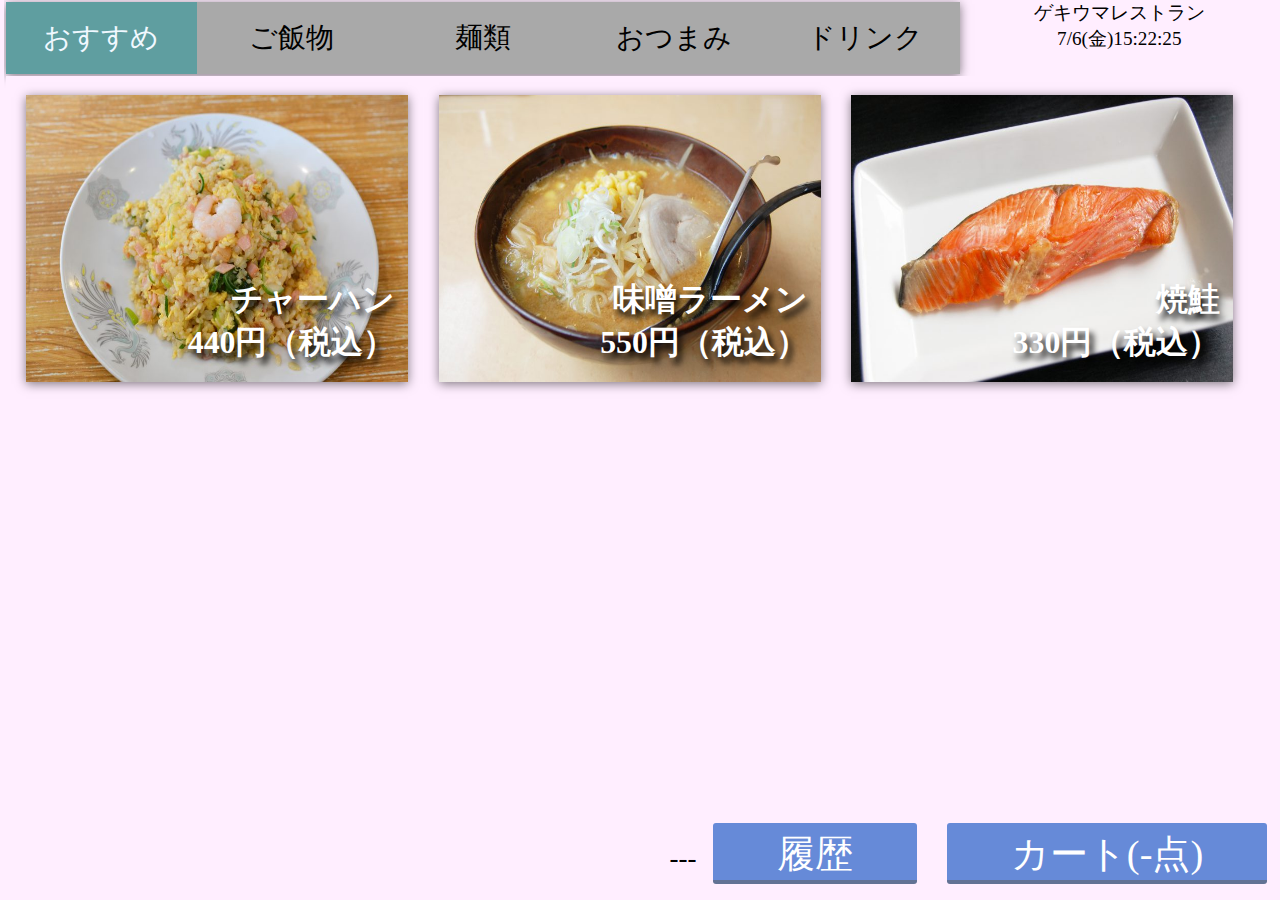
<file: client/index.html>
<!DOCTYPE html>
<html lang="ja">
<head>
    <meta charset="utf-8">
    <title>テーブルオーダー</title>
    <meta name="apple-mobile-web-app-capable" content="yes"><!--Webアプリ対応-->
    <meta name="viewport" content="width=device-width, initial-scale=1.0, maximum-scale=1.0, minimum-scale=1.0,user-scalable=no">
    <link rel="stylesheet" href="style.css">
    <link rel="apple-touch-icon" href="icon256.png" />
    <script type="text/javascript" src="index.js"></script>
    <script type="text/javascript" src="main.js"></script>
    
</head>
<body>
    <div class="display">
        <!--上のメニュータブ，店名，時刻表示などの部分-->
        <header id="header" class="header">
            <div class="menu_tab" id="menu_tab">
            </div>
            <div class="information">
                <center>
                    <a class="info_text" id="name">店舗名</a>
                    <p class="info_text" id="RealtimeClockArea">時刻を取得しています...</p>
                </center>

            </div>
        </header>

        <br>

        <!--メニューの部分-->
        <main id="menu" class="menu">
            <iframe id="menu_contents"
            title="menu"
            width=100%
            height=100%
            src="menu.html"
            style="border: none"></iframe>
        </main>

        <!--下側にある注文ボタン等の部分-->
        <footer id="footer" class="bottombar">
            <a class="mid_text" id="tablenum">---</a>
            <a href="#" class="btn-square-shadow spOnly" onclick="setting()">設定</a>
            <a href="#" class="btn-square-shadow" onclick="viewRecent()">履歴</a>
            <a href="#modal01" class="btn-square-shadow" id="cartDisp" onclick="viewCart()">カート(-点)</a>
            <!--<a href="#" class="btn-square-shadow" onclick="cartSend()">注文</a>-->
            
        </footer>

        <div class="cart_bg" id="cart_bg" onclick="cartBack()"></div>

        <div class="cart" id="cart">
            <div class="cart_title" id="cart_title">カートの中身</div>
            <div class="cart_list" id="cart_list">
                <!--ここにカートの中身が追加されます(main.js)-->
            </div>
            <div class="cart_bottom">
                <a class="large_text" id="cart_total">￥10,000</a>
                <a href="#" class="btn-cart-back" onclick="cartBack()">戻る</a>
                <a href="#" class="btn-cart-order" onclick="cartSend()">注文</a>
            </div>
            
        </div>

        <div class="recent" id="recent">
            <div class="cart_title" id="cart_title">注文履歴</div>
            <div class="recent_top"><a class="large_text" id="order_total">￥10,000</a></div>
            <div class="recent_list" id="recent_list">
                <!--ここに注文履歴が追加されます(main.js)-->
            </div>
            <div class="cart_bottom">
                <a href="#" class="btn-cart-back" onclick="cartBack()">戻る</a>
                <a href="#" class="btn-cart-order" onclick="">お会計</a>
            </div>
            
        </div>


        <div class="cart" id="cart_success">
            <div class="cart_title">注文</div>
            <div class="cart_success_middle">
                <center>
                    <img src="resource/success.svg" class="success_icon" id="success_icon" style="display:none;"><br>
                    <a class="mid_text" id="order_send_text">しばらくお待ちください...</a>
                </center>
            </div>
            <div class="cart_bottom">
                <a href="#" class="btn-cart-back" onclick="cartBack()" id="orderBack" style="display:none;">戻る</a>
            </div>
            
        </div>




    </div>
</body>
</html>
</file>
<file: client/style.css>
﻿/*高さいっぱいまで広げる、縦向きにだけ少し間隔あける、スクロールさせない*/
html, body { height:100%; margin:0px 0.2vh; overflow: hidden;
  -webkit-user-select: none;
  -moz-user-select: none;
  -ms-user-select: none;
  user-select: none;
  font-family: "Hiragino Maru Gothic ProN";
}


body {
  background-color: #FFEEFF;
  padding: 0;
}

.display {
  box-sizing: border-box;
  height: 100%;
  padding-top: 0px;
  margin: 0px;
}



.menu_tab {
  width: 75%;
  flex-direction: row;
  text-align: left; 
  flex-wrap: wrap;
  display: flex;
  float: left;
  margin: 2px;
  box-shadow: 0 2px 10px 0 rgba(0, 0, 0, .5);
  background-color: rgba(5, 05, 0, 0.1);
}

.mtab_class {
  /*width: calc(100%/4);*/
  background-color: darkgrey;
  /*line-height: 8vh;*/
  font-size: 2.2vw;
  text-align: center;
  display: block;
  float: left;
  order: -1;
}

input[name="mtab_name"] {
  display: none;
}
 
input:checked + .mtab_class {
  background-color: cadetblue;
  color: aliceblue;
}

.information {
  font-size: 1.5vw;
}
.info_text {
  margin: 0;
}


.menu {
 height:80%;
 width: 100%;
 margin: 2px;
 text-align: center;
}

.bottombar {

  width: 100%;
  height: 10%;
  position: absolute;
  right: 0;
  bottom: 0;
  text-align: right;
}

.price_label {
  font-size: 3vw;
  font-weight:bold;
}

.btn-square-shadow {
  margin: 1% 1vw;
  display: inline-block;
  padding: 1% 5vw;
  height: 3.5vh;
  width: auto;
  text-decoration: none;
  text-align: center;
  background: #668ad8;/*ボタン色*/
  color: #FFF;
  border-bottom: solid 0.5vh #627295;
  border-radius: 3px;
  line-height: 4vh;
  font-size: 3vw;

}
.btn-square-shadow:active {
  /*ボタンを押したとき*/
  -webkit-transform: translateY(4px);
  transform: translateY(4px);/*下に動く*/
  box-shadow: 0px 0px 1px rgba(0, 0, 0, 0.2);/*影を小さく*/
  border-bottom: none;
  
}


.btn-del {
  margin: 2% 1vw;
  display: inline-block;
  padding: 2% 5vw;
  height: 3vh;
  width: auto;
  text-decoration: none;
  text-align: center;
  background: #ff134e;/*ボタン色*/
  color: #FFF;
  border-bottom: solid 0.5vh #ff4d7a;
  border-radius: 3px;
  line-height: 4vh;
  font-size: 2vw;

}
.btn-del:active {
  /*ボタンを押したとき*/
  -webkit-transform: translateY(4px);
  transform: translateY(4px);/*下に動く*/
  box-shadow: 0px 0px 1px rgba(0, 0, 0, 0.2);/*影を小さく*/
  
  
}

.btn-cart-back {
  
  margin: 1% 1vw;
  display: inline-block;
  padding: 1% 5vw;
  height: 6vh;
  width: auto;
  text-decoration: none;
  text-align: center;
  background: #668ad8;/*ボタン色*/
  color: #FFF;
  border-bottom: solid 0.5vh #627295;
  border-radius: 3px;
  line-height: 4.5vmax;
  font-size: 3vmax;

}
.btn-cart-back:active {
  /*ボタンを押したとき*/
  -webkit-transform: translateY(4px);
  transform: translateY(4px);/*下に動く*/
  box-shadow: 0px 0px 1px rgba(0, 0, 0, 0.2);/*影を小さく*/
  
  
}

.btn-cart-order {
  
  margin: 1% 1vw;
  display: inline-block;
  padding: 1% 5vw;
  height: 6vh;
  width: auto;
  text-decoration: none;
  text-align: center;
  background: #5daa53;/*ボタン色*/
  color: #FFF;
  border-bottom: solid 0.5vh #6a9562;
  border-radius: 3px;
  line-height: 4.5vmax;
  font-size: 3vmax;

}
.btn-cart-order:active {
  /*ボタンを押したとき*/
  -webkit-transform: translateY(4px);
  transform: translateY(4px);/*下に動く*/
  box-shadow: 0px 0px 1px rgba(0, 0, 0, 0.2);/*影を小さく*/
  
  
}


.cart_bottom {
  position: absolute;
  right: 0;
  bottom: 0;
}

.cart_bg {
  display: none;
  position:absolute;
  background: rgba(0, 0, 0, 0.7);
  left: 0px;
  top: 0px;
  height: 100%;
  width: 100%;
  z-index: 2147483650;

  backdrop-filter: blur(12px);
  -webkit-backdrop-filter: blur(12px);
}

.recent {
  display: none;
  position:absolute;
  background: rgba(255, 255, 255, 0.7);
  left: 15%;
  top: 15%;
  height: 70%;
  width: 70%;
  z-index: 2147483651;

}

.recent_list {

  position:absolute;
  left: 10%;
  top: 25%;
  height: 60%;
  overflow: hidden;
  width: 80%;
  
}

.recent_top {

  position:absolute;
  left: 10%;
  top: 15%;
  height: 10%;
  width: 80%;
  

}

table th ,td {
  border:1px solid;
  width: 100%;
  }
   
/*　スクロールバーの実装 */
.table_sticky {
  display: block;
  overflow-y: scroll;
  height:100%;
  border-collapse: collapse;
}
.table_sticky thead th {
  position: sticky;
  top: 0;
  z-index: 1;
  background: gold;
  border-top:#FFFFFF;
}

tfoot {
    background-color: #333;
    color: #fff;
}




.cart {
  display: none;
  position:absolute;
  background: rgba(255, 255, 255, 0.7);
  left: 15%;
  top: 15%;
  height: 70%;
  width: 70%;
  z-index: 2147483651;

}

.cart_list {

  position:absolute;
  left: 10%;
  top: 15%;
  height: 70%;
  width: 80%;
  overflow: scroll;

}

.cart_item {

  height: 30%;
  width: 99%;
  margin: 1px 0px;
  border: thin solid darkgray;

  text-align: left; 
  flex-wrap: wrap;
  display: flex;

}

.cart_title {
  font-size: 6vmin;
  font-weight:bold;
  text-align:center;
  text-shadow: 4px 6px 6px gray;

}

.cart_i_img {

  height: 100%;

}

.cart_i_title {

  font-size: 3vmin;
}

.cart_i_main {

    display: -webkit-flex;
    display: flex;
    -webkit-align-items: flex-start;
    align-items: flex-start;
    -webkit-flex-direction: column;
    flex-direction: column;

}

.cart_item {


  text-align: left; 
  flex-wrap: wrap;
  display: flex;

}


.mid_text {
  font-size: 3vmin;
}
.large_text {
  font-size: 5vmin;
}
.icon {
  vertical-align: bottom;
  margin: 1vh 1vw;
  height: 5vh;
}
.success_icon {
  margin: 5vh 0vw;
  height: 20vh;
}

@media screen and (min-width: 769px) {
  .spOnly {
    display:none;
  }
}



@media screen and (max-width: 768px) {
.information {
  display: none;
}
.menu_tab {
  width: 100%;
}
.price_label {
  font-size: 4vw;
}
.cart_i_img {
  display:none;
}
.cart_title {

  font-size: 7vmin;
}

.cart_i_title {
  font-size: 5vmin;
}

.cart_item {

  height: 25%;
}

.mid_text {
  font-size: 5vmin;
}
.large_text {
  font-size: 6vmin;
}

}

@media screen and (max-width: 560px) {

.mtab_class {
  font-size: 4vw;
}
.bottombar {
  height: 10%;
  text-align: center;
}

.btn-square-shadow {
  height: 7vh;
  font-size: 5vw;
  line-height: 7vh;
}
.btn-del {
  font-size: 4vw;
}

.price_label {
  display: none;
}

.cart {
  
  left: 8%;
  top: 8%;
  height: 84%;
  width: 84%;
}
.cart_title {

  font-size: 10vmin;
}
.btn-cart-back {
  line-height: 6vmax;
}
.btn-cart-order {
  line-height: 6vmax;
}


}
</file>
